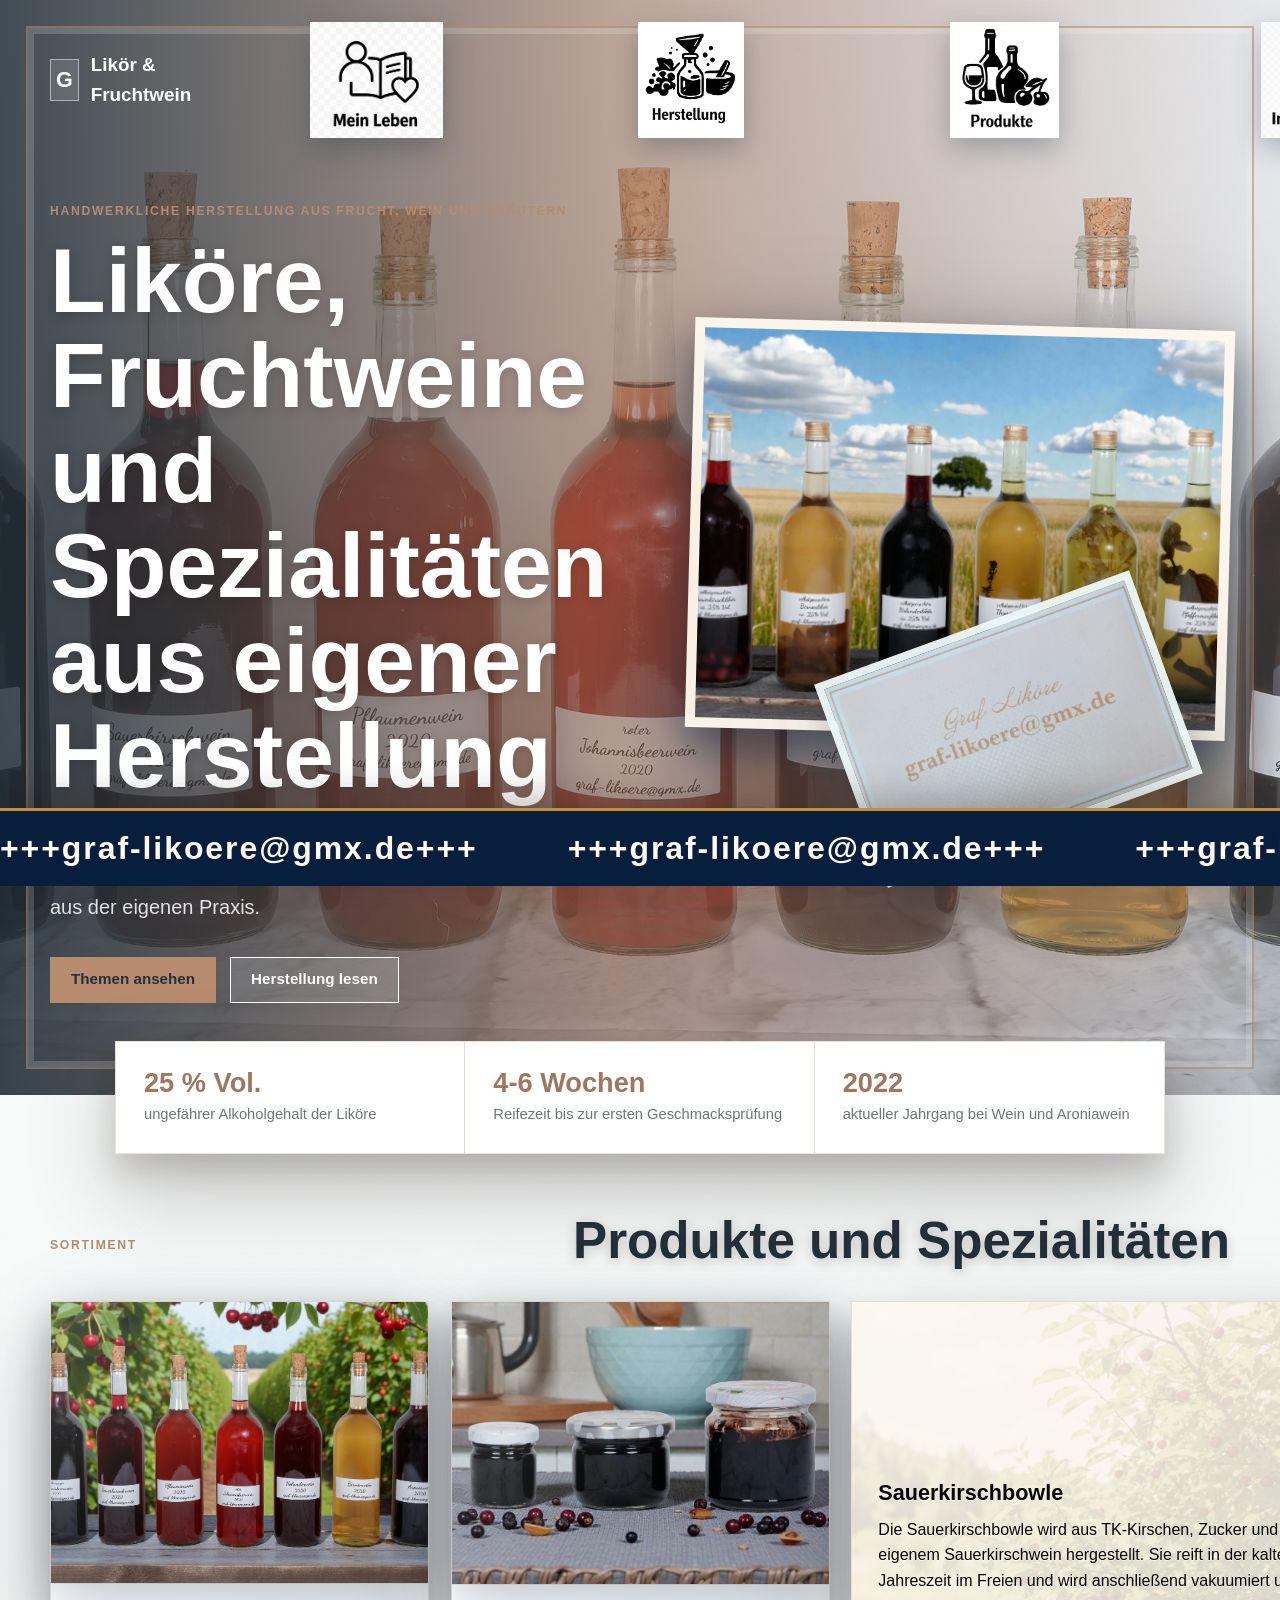
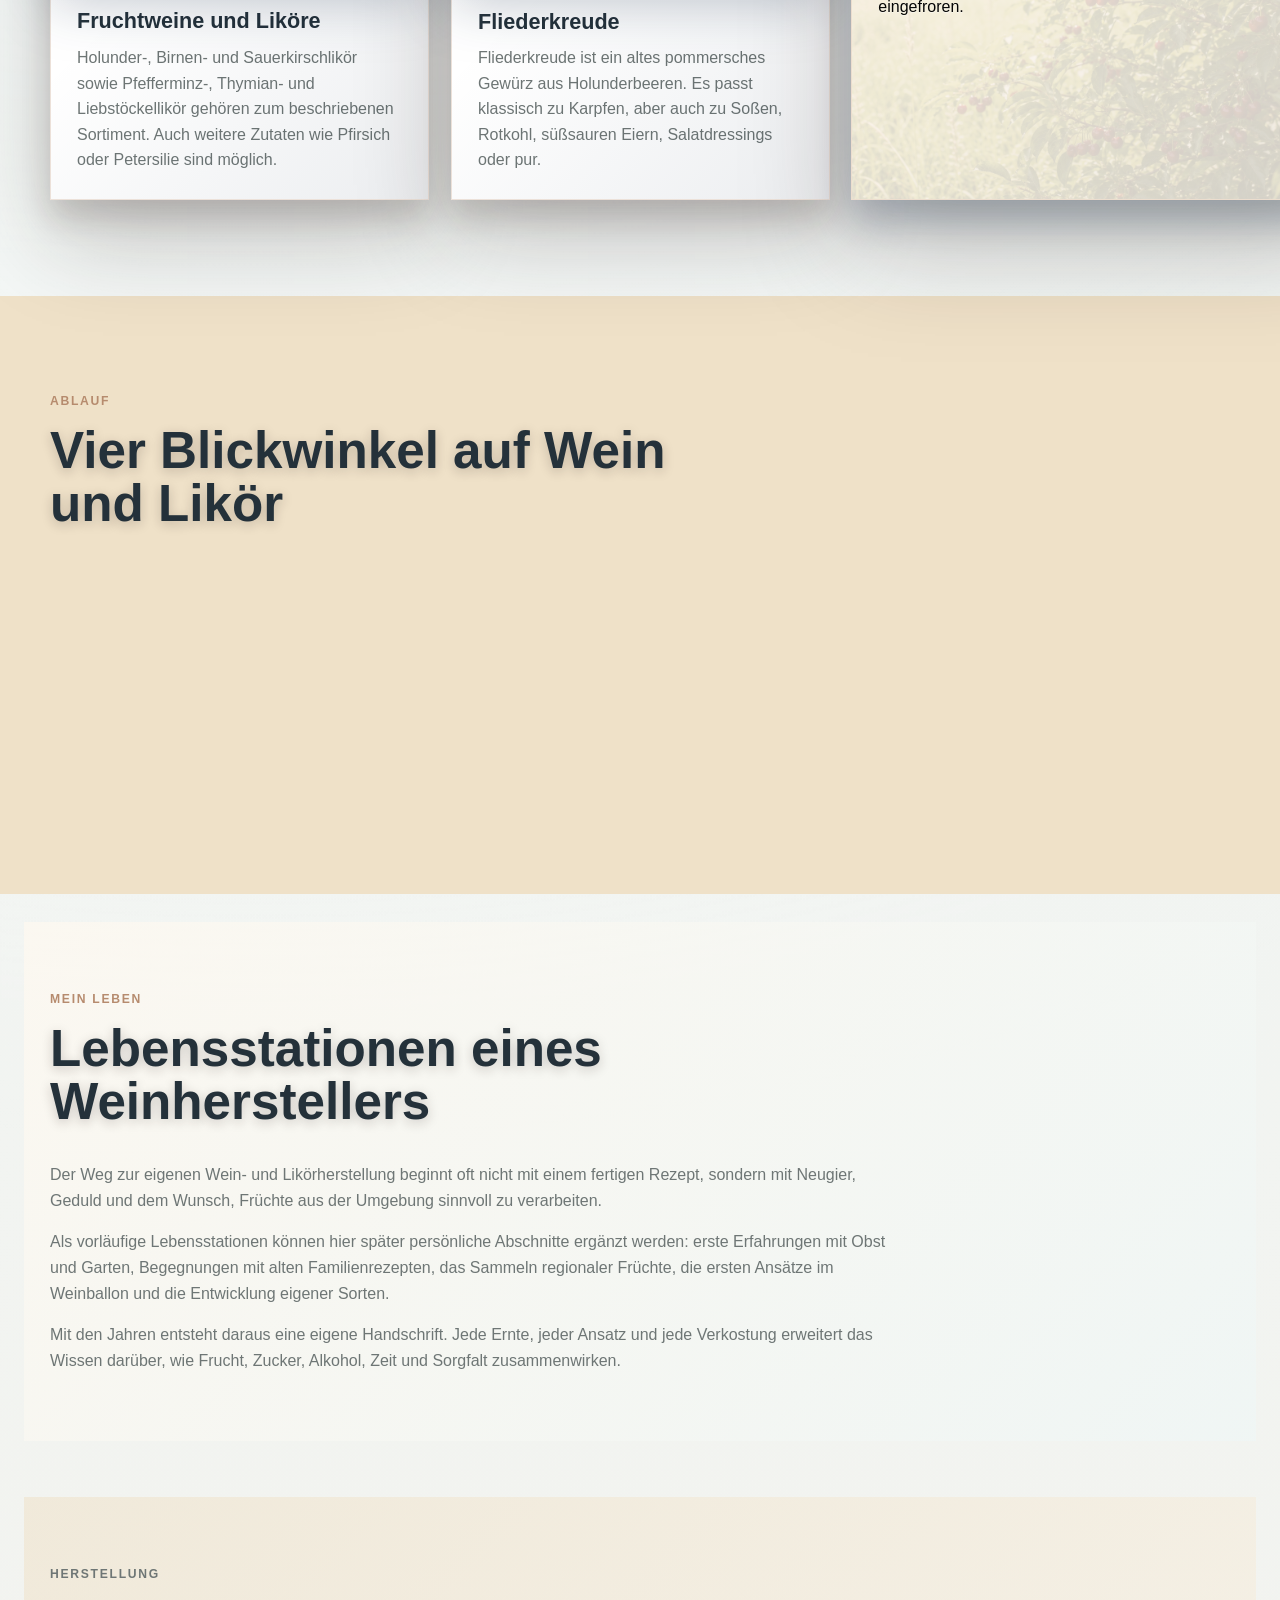
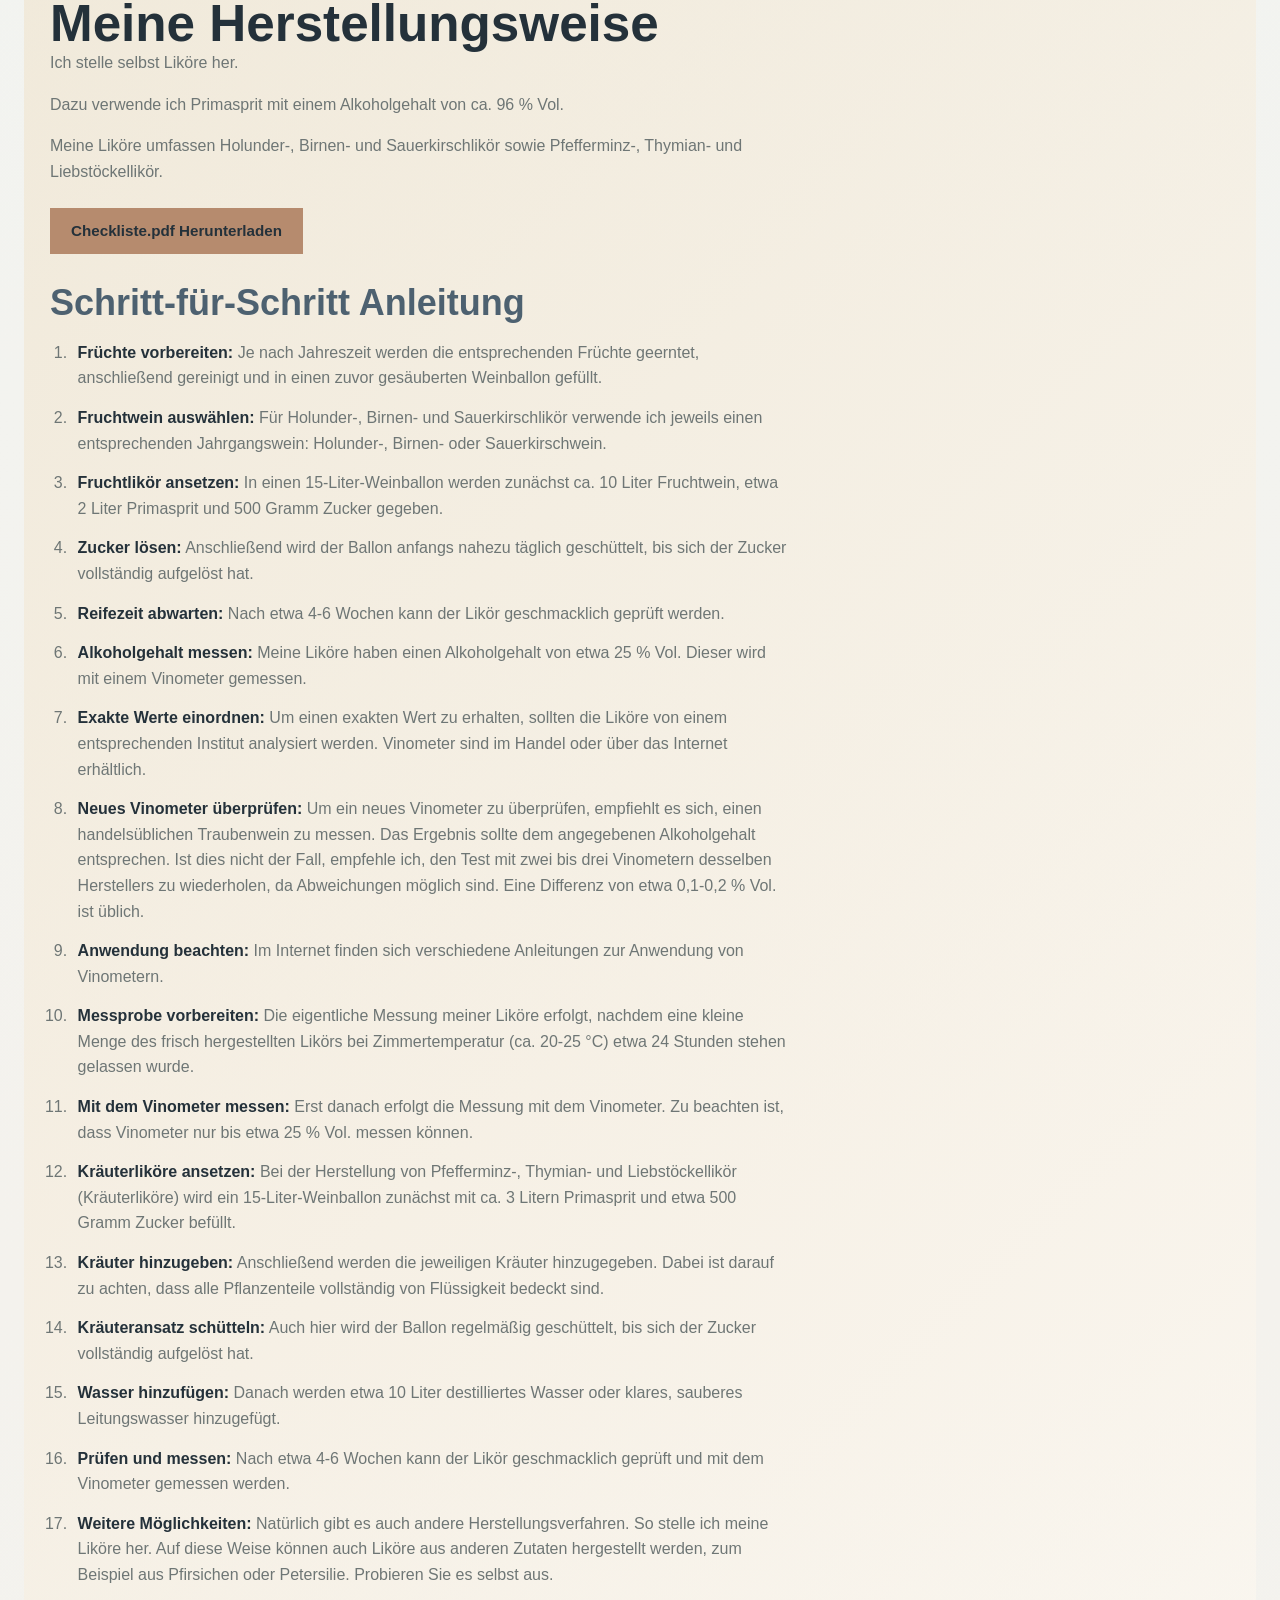
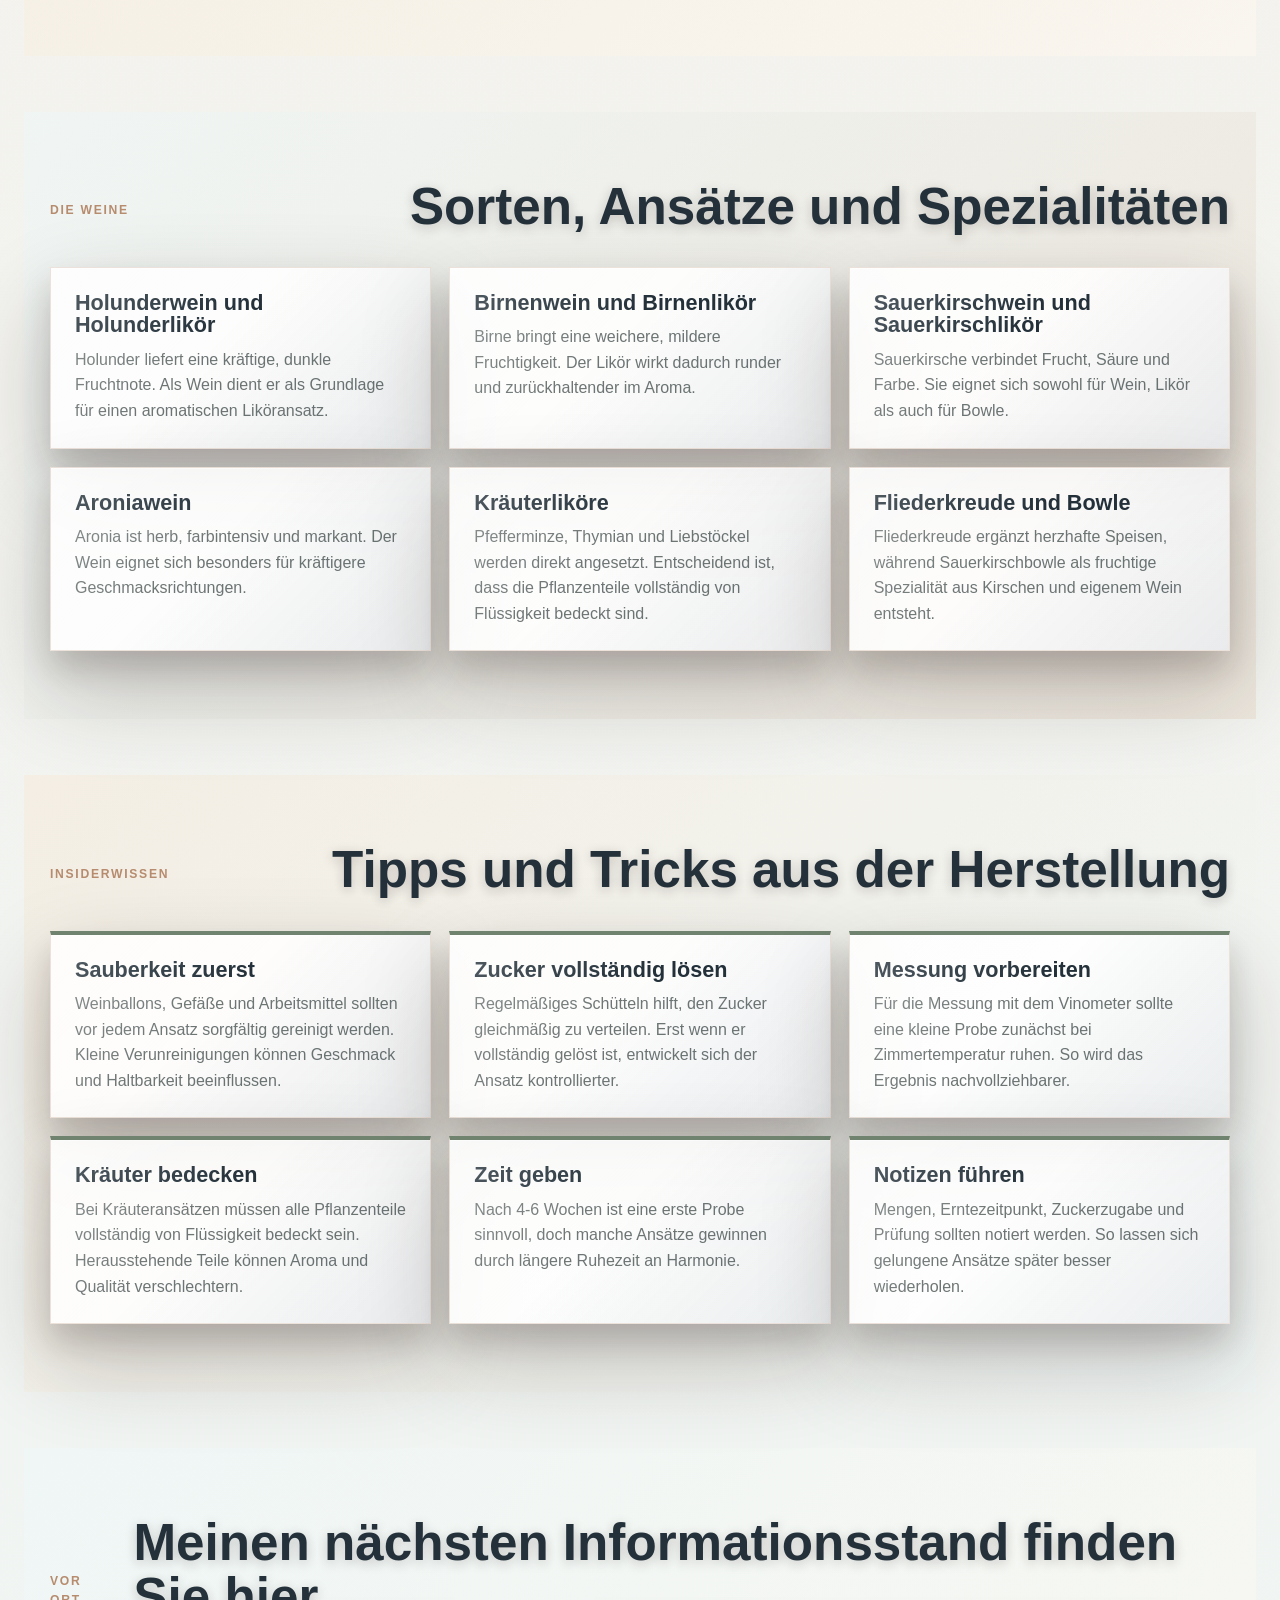
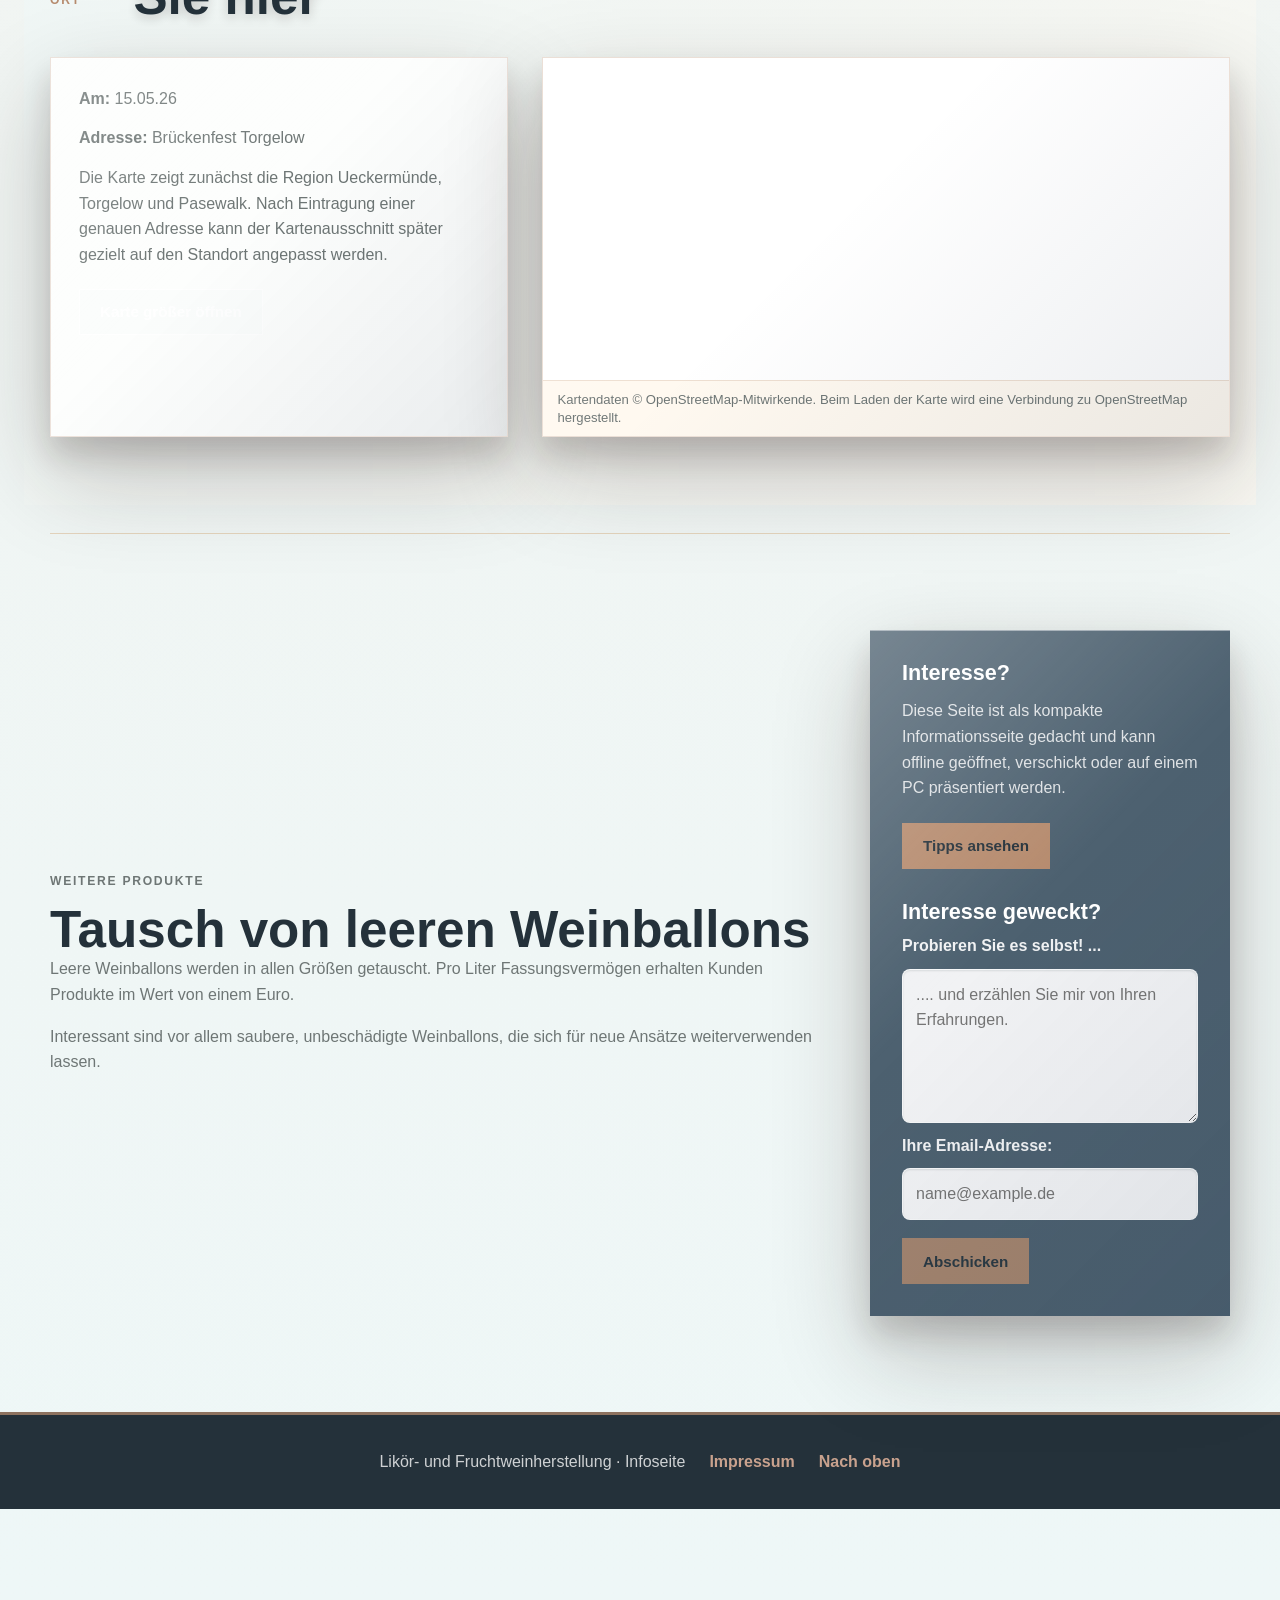
<file: index.html>
﻿<!doctype html>
<html lang="de">
<head>
  <meta charset="utf-8">
  <meta name="viewport" content="width=device-width, initial-scale=1">
  <title>Graf Liköre | Infoseite zur Likör- und Weinherstellung</title>
  <meta name="description" content="Graf Liköre: Informationsplattform zur Herstellung von Likören und Fruchtweinen mit Lebensstationen, Herstellungsweise, Wein- und Likörsorten sowie praktischem Insiderwissen.">
  <meta name="keywords" content="Graf Liköre, Likör, Liköre, handgemachte Liköre, hausgemachter Likör, Fruchtwein, Fruchtweine, Aroniawein, Holunderlikör, Birnenlikör, Sauerkirschlikör, Pfefferminzlikör, Thymianlikör, Liebstöckellikör, Kräuterlikör, Fliederkreude, Sauerkirschbowle, Wodka, Likörherstellung, Weinballon, regionale Produkte, Uecker-Randow, Pommern">
  <meta name="author" content="Graf Liköre">
  <meta name="robots" content="index, follow">
  <meta name="language" content="de">
  <meta name="geo.region" content="DE-MV">
  <meta name="geo.placename" content="Uecker-Randow, Mecklenburg-Vorpommern">
  <meta property="og:type" content="website">
  <meta property="og:locale" content="de_DE">
  <meta property="og:site_name" content="Graf Liköre">
  <meta property="og:title" content="Graf Liköre | Handgemachte Liköre und Fruchtweine">
  <meta property="og:description" content="Informationsplattform zu Likör- und Weinherstellung, Lebensstationen, Sorten und praktischen Tipps aus der eigenen Herstellung.">
  <meta property="og:image" content="assets/likoerflaschen.jpg">
  <meta name="twitter:card" content="summary_large_image">
  <meta name="twitter:title" content="Graf Liköre | Handgemachte Liköre und Fruchtweine">
  <meta name="twitter:description" content="Informationen zu Likör- und Weinherstellung, Sorten, Lebensstationen und praktischem Insiderwissen.">
  <link rel="preconnect" href="https://fonts.googleapis.com">
  <link rel="preconnect" href="https://fonts.gstatic.com" crossorigin>
  <link href="https://fonts.googleapis.com/css2?family=Cormorant+Garamond:wght@600;700&family=Inter:wght@400;500;700;800&display=swap" rel="stylesheet">
  <link rel="stylesheet" href="css/styles.css?v=20260514081437">
</head>
<body>
  <header class="site-header" id="start">
    <nav class="nav" aria-label="Hauptnavigation">
      <a class="brand" href="#start" aria-label="Startseite">
        <span class="brand-mark">G</span>
        <span>Likör & Fruchtwein</span>
      </a>
      <button class="nav-toggle" type="button" aria-expanded="false" aria-controls="navLinks">
        <span></span><span></span><span></span>
      </button>
      <div class="nav-links" id="navLinks">
        <a class="nav-image-link nav-leben" href="#leben" aria-label="Mein Leben"><img src="assets/mein_leben.png" alt="Mein Leben"></a>
        <a class="nav-image-link nav-herstellung" href="#herstellung" aria-label="Herstellung"><img src="assets/herstellung.png" alt="Herstellung"></a>
        <a class="nav-image-link nav-produkte" href="#weine" aria-label="Die Weine"><img src="assets/produkte.png" alt="Die Weine"></a>
        <a class="nav-image-link nav-insider" href="#wissen" aria-label="Insiderwissen"><img src="assets/insider.png" alt="Insiderwissen"></a>
      </div>
    </nav>

    <section class="hero">
      <div class="hero-copy">
        <p class="eyebrow">Handwerkliche Herstellung aus Frucht, Wein und Kräutern</p>
        <h1>Liköre, Fruchtweine und Spezialitäten aus eigener Herstellung</h1>
        <p class="hero-text">Diese Infoseite bündelt Erfahrungen, Herstellungsweisen und Hintergründe rund um Liköre, Fruchtweine und bewährte Ansätze aus der eigenen Praxis.</p>
        <div class="hero-actions">
          <a class="button button-primary" href="#ablauf">Themen ansehen</a>
          <a class="button button-secondary" href="#herstellung">Herstellung lesen</a>
        </div>
      </div>
      <div class="hero-visual reveal reveal-from-right">
        <figure class="hero-media">
          <img src="assets/l1.webp" alt="Große Likörflaschen aus eigener Herstellung">
        </figure>
        <img class="visite-card" src="assets/visite.png" alt="Visitenkarte Graf Liköre mit E-Mail-Adresse">
      </div>
    </section>
  </header>

  <main>
    <section class="intro-band" aria-label="Kurzüberblick">
      <div class="stat"><strong>25 % Vol.</strong><span>ungefährer Alkoholgehalt der Liköre</span></div>
      <div class="stat"><strong>4-6 Wochen</strong><span>Reifezeit bis zur ersten Geschmacksprüfung</span></div>
      <div class="stat"><strong>2022</strong><span>aktueller Jahrgang bei Wein und Aroniawein</span></div>
    </section>

    <section class="section gallery-section" id="produkte">
      <div class="section-heading">
        <p class="eyebrow">Sortiment</p>
        <h2>Produkte und Spezialitäten</h2>
      </div>
      <div class="product-grid">
        <article class="product-card featured reveal reveal-from-left">
          <img src="assets/l4.webp" alt="Fruchtweine in Flaschen">
          <div>
            <h3>Fruchtweine und Liköre</h3>
            <p>Holunder-, Birnen- und Sauerkirschlikör sowie Pfefferminz-, Thymian- und Liebstöckellikör gehören zum beschriebenen Sortiment. Auch weitere Zutaten wie Pfirsich oder Petersilie sind möglich.</p>
          </div>
        </article>
        <article class="product-card reveal reveal-from-right">
          <img src="assets/l5.webp" alt="Fliederkreude im Glas">
          <div>
            <h3>Fliederkreude</h3>
            <p>Fliederkreude ist ein altes pommersches Gewürz aus Holunderbeeren. Es passt klassisch zu Karpfen, aber auch zu Soßen, Rotkohl, süßsauren Eiern, Salatdressings oder pur.</p>
          </div>
        </article>
        <article class="product-card bowle-card">
          <div class="text-only-card bowle-card-content">
            <h3>Sauerkirschbowle</h3>
            <p>Die Sauerkirschbowle wird aus TK-Kirschen, Zucker und eigenem Sauerkirschwein hergestellt. Sie reift in der kalten Jahreszeit im Freien und wird anschließend vakuumiert und eingefroren.</p>
          </div>
        </article>
      </div>
    </section>

    <section class="section process-section" id="ablauf">
      <div class="section-heading narrow">
        <p class="eyebrow">Ablauf</p>
        <h2>Vier Blickwinkel auf Wein und Likör</h2>
      </div>
      <ol class="timeline">
        <li><a class="timeline-link" href="#leben"><span>01</span><strong>Mein Leben</strong><p>Ein persönlicher Einstieg mit vorläufigen Lebensstationen, die später individuell angepasst werden können.</p></a></li>
        <li><a class="timeline-link" href="#herstellung"><span>02</span><strong>Herstellung</strong><p>Die konkrete Arbeitsweise vom Ernten und Ansetzen bis zur Reifezeit und Messung.</p></a></li>
        <li><a class="timeline-link" href="#weine"><span>03</span><strong>Die Weine</strong><p>Überblick über Fruchtweine, Liköre, Kräuteransätze und besondere Spezialitäten.</p></a></li>
        <li><a class="timeline-link" href="#wissen"><span>04</span><strong>Insiderwissen</strong><p>Praktische Tipps, kleine Kontrollen und Erfahrungswerte aus der Herstellung.</p></a></li>
      </ol>
    </section>

    <section class="section info-section info-life" id="leben">
      <div class="section-heading narrow">
        <p class="eyebrow">Mein Leben</p>
        <h2>Lebensstationen eines Weinherstellers</h2>
      </div>
      <div class="info-copy">
        <p>Der Weg zur eigenen Wein- und Likörherstellung beginnt oft nicht mit einem fertigen Rezept, sondern mit Neugier, Geduld und dem Wunsch, Früchte aus der Umgebung sinnvoll zu verarbeiten.</p>
        <p>Als vorläufige Lebensstationen können hier später persönliche Abschnitte ergänzt werden: erste Erfahrungen mit Obst und Garten, Begegnungen mit alten Familienrezepten, das Sammeln regionaler Früchte, die ersten Ansätze im Weinballon und die Entwicklung eigener Sorten.</p>
        <p>Mit den Jahren entsteht daraus eine eigene Handschrift. Jede Ernte, jeder Ansatz und jede Verkostung erweitert das Wissen darüber, wie Frucht, Zucker, Alkohol, Zeit und Sorgfalt zusammenwirken.</p>
      </div>
    </section>

    <section class="section split info-section info-making" id="herstellung">
      <div>
        <p class="eyebrow">Herstellung</p>
        <h2>Meine Herstellungsweise</h2>
        <p>Ich stelle selbst Liköre her.</p>
        <p>Dazu verwende ich Primasprit mit einem Alkoholgehalt von ca. 96 % Vol.</p>
        <p>Meine Liköre umfassen Holunder-, Birnen- und Sauerkirschlikör sowie Pfefferminz-, Thymian- und Liebstöckellikör.</p>
        <a class="button button-primary checklist-download" href="Checkliste.pdf" download>Checkliste.pdf Herunterladen</a>
        <h3 class="instruction-heading">Schritt-für-Schritt Anleitung</h3>
        <ol class="instruction-list">
          <li><strong>Früchte vorbereiten:</strong> Je nach Jahreszeit werden die entsprechenden Früchte geerntet, anschließend gereinigt und in einen zuvor gesäuberten Weinballon gefüllt.</li>
          <li><strong>Fruchtwein auswählen:</strong> Für Holunder-, Birnen- und Sauerkirschlikör verwende ich jeweils einen entsprechenden Jahrgangswein: Holunder-, Birnen- oder Sauerkirschwein.</li>
          <li><strong>Fruchtlikör ansetzen:</strong> In einen 15-Liter-Weinballon werden zunächst ca. 10 Liter Fruchtwein, etwa 2 Liter Primasprit und 500 Gramm Zucker gegeben.</li>
          <li><strong>Zucker lösen:</strong> Anschließend wird der Ballon anfangs nahezu täglich geschüttelt, bis sich der Zucker vollständig aufgelöst hat.</li>
          <li><strong>Reifezeit abwarten:</strong> Nach etwa 4-6 Wochen kann der Likör geschmacklich geprüft werden.</li>
          <li><strong>Alkoholgehalt messen:</strong> Meine Liköre haben einen Alkoholgehalt von etwa 25 % Vol. Dieser wird mit einem Vinometer gemessen.</li>
          <li><strong>Exakte Werte einordnen:</strong> Um einen exakten Wert zu erhalten, sollten die Liköre von einem entsprechenden Institut analysiert werden. Vinometer sind im Handel oder über das Internet erhältlich.</li>
          <li><strong>Neues Vinometer überprüfen:</strong> Um ein neues Vinometer zu überprüfen, empfiehlt es sich, einen handelsüblichen Traubenwein zu messen. Das Ergebnis sollte dem angegebenen Alkoholgehalt entsprechen. Ist dies nicht der Fall, empfehle ich, den Test mit zwei bis drei Vinometern desselben Herstellers zu wiederholen, da Abweichungen möglich sind. Eine Differenz von etwa 0,1-0,2 % Vol. ist üblich.</li>
          <li><strong>Anwendung beachten:</strong> Im Internet finden sich verschiedene Anleitungen zur Anwendung von Vinometern.</li>
          <li><strong>Messprobe vorbereiten:</strong> Die eigentliche Messung meiner Liköre erfolgt, nachdem eine kleine Menge des frisch hergestellten Likörs bei Zimmertemperatur (ca. 20-25 °C) etwa 24 Stunden stehen gelassen wurde.</li>
          <li><strong>Mit dem Vinometer messen:</strong> Erst danach erfolgt die Messung mit dem Vinometer. Zu beachten ist, dass Vinometer nur bis etwa 25 % Vol. messen können.</li>
          <li><strong>Kräuterliköre ansetzen:</strong> Bei der Herstellung von Pfefferminz-, Thymian- und Liebstöckellikör (Kräuterliköre) wird ein 15-Liter-Weinballon zunächst mit ca. 3 Litern Primasprit und etwa 500 Gramm Zucker befüllt.</li>
          <li><strong>Kräuter hinzugeben:</strong> Anschließend werden die jeweiligen Kräuter hinzugegeben. Dabei ist darauf zu achten, dass alle Pflanzenteile vollständig von Flüssigkeit bedeckt sind.</li>
          <li><strong>Kräuteransatz schütteln:</strong> Auch hier wird der Ballon regelmäßig geschüttelt, bis sich der Zucker vollständig aufgelöst hat.</li>
          <li><strong>Wasser hinzufügen:</strong> Danach werden etwa 10 Liter destilliertes Wasser oder klares, sauberes Leitungswasser hinzugefügt.</li>
          <li><strong>Prüfen und messen:</strong> Nach etwa 4-6 Wochen kann der Likör geschmacklich geprüft und mit dem Vinometer gemessen werden.</li>
          <li><strong>Weitere Möglichkeiten:</strong> Natürlich gibt es auch andere Herstellungsverfahren. So stelle ich meine Liköre her. Auf diese Weise können auch Liköre aus anderen Zutaten hergestellt werden, zum Beispiel aus Pfirsichen oder Petersilie. Probieren Sie es selbst aus.</li>
        </ol>
      </div>
      <aside class="note-panel kraeuter-card">
        <h3>Kräuterliköre</h3>
        <p>Für Pfefferminz-, Thymian- und Liebstöckellikör werden ca. 3 Liter Primasprit, Zucker und die jeweiligen Kräuter angesetzt. Alle Pflanzenteile sollten vollständig von Flüssigkeit bedeckt sein.</p>
        <p>Nach dem Auflösen des Zuckers werden ca. 10 Liter destilliertes Wasser oder klares Leitungswasser hinzugefügt.</p>
      </aside>
    </section>

    <section class="section info-section info-wines" id="weine">
      <div class="section-heading">
        <p class="eyebrow">Die Weine</p>
        <h2>Sorten, Ansätze und Spezialitäten</h2>
      </div>
      <div class="info-card-grid">
        <article><h3>Holunderwein und Holunderlikör</h3><p>Holunder liefert eine kräftige, dunkle Fruchtnote. Als Wein dient er als Grundlage für einen aromatischen Liköransatz.</p></article>
        <article><h3>Birnenwein und Birnenlikör</h3><p>Birne bringt eine weichere, mildere Fruchtigkeit. Der Likör wirkt dadurch runder und zurückhaltender im Aroma.</p></article>
        <article><h3>Sauerkirschwein und Sauerkirschlikör</h3><p>Sauerkirsche verbindet Frucht, Säure und Farbe. Sie eignet sich sowohl für Wein, Likör als auch für Bowle.</p></article>
        <article><h3>Aroniawein</h3><p>Aronia ist herb, farbintensiv und markant. Der Wein eignet sich besonders für kräftigere Geschmacksrichtungen.</p></article>
        <article><h3>Kräuterliköre</h3><p>Pfefferminze, Thymian und Liebstöckel werden direkt angesetzt. Entscheidend ist, dass die Pflanzenteile vollständig von Flüssigkeit bedeckt sind.</p></article>
        <article><h3>Fliederkreude und Bowle</h3><p>Fliederkreude ergänzt herzhafte Speisen, während Sauerkirschbowle als fruchtige Spezialität aus Kirschen und eigenem Wein entsteht.</p></article>
      </div>
    </section>

    <section class="section info-section info-knowledge" id="wissen">
      <div class="section-heading">
        <p class="eyebrow">Insiderwissen</p>
        <h2>Tipps und Tricks aus der Herstellung</h2>
      </div>
      <div class="info-card-grid tips-grid">
        <article><h3>Sauberkeit zuerst</h3><p>Weinballons, Gefäße und Arbeitsmittel sollten vor jedem Ansatz sorgfältig gereinigt werden. Kleine Verunreinigungen können Geschmack und Haltbarkeit beeinflussen.</p></article>
        <article><h3>Zucker vollständig lösen</h3><p>Regelmäßiges Schütteln hilft, den Zucker gleichmäßig zu verteilen. Erst wenn er vollständig gelöst ist, entwickelt sich der Ansatz kontrollierter.</p></article>
        <article><h3>Messung vorbereiten</h3><p>Für die Messung mit dem Vinometer sollte eine kleine Probe zunächst bei Zimmertemperatur ruhen. So wird das Ergebnis nachvollziehbarer.</p></article>
        <article><h3>Kräuter bedecken</h3><p>Bei Kräuteransätzen müssen alle Pflanzenteile vollständig von Flüssigkeit bedeckt sein. Herausstehende Teile können Aroma und Qualität verschlechtern.</p></article>
        <article><h3>Zeit geben</h3><p>Nach 4-6 Wochen ist eine erste Probe sinnvoll, doch manche Ansätze gewinnen durch längere Ruhezeit an Harmonie.</p></article>
        <article><h3>Notizen führen</h3><p>Mengen, Erntezeitpunkt, Zuckerzugabe und Prüfung sollten notiert werden. So lassen sich gelungene Ansätze später besser wiederholen.</p></article>
      </div>
    </section>

    <section class="section info-section info-map" id="infostand">
      <div class="section-heading">
        <p class="eyebrow">Vor Ort</p>
        <h2>Meinen nächsten Informationsstand finden Sie hier</h2>
      </div>
      <div class="map-layout">
        <div class="map-copy">
          <p><strong>Am:</strong> 15.05.26</p>
          <p><strong>Adresse:</strong> Brückenfest Torgelow</p>
          <p>Die Karte zeigt zunächst die Region Ueckermünde, Torgelow und Pasewalk. Nach Eintragung einer genauen Adresse kann der Kartenausschnitt später gezielt auf den Standort angepasst werden.</p>
          <a class="button button-secondary" href="https://www.openstreetmap.org/#map=10/53.62/14.04" target="_blank" rel="noopener">Karte größer öffnen</a>
        </div>
        <div class="map-card" aria-label="OpenStreetMap Karte Region Ueckermünde, Torgelow und Pasewalk">
          <iframe
            title="OpenStreetMap Karte Region Ueckermünde, Torgelow und Pasewalk"
            src="https://www.openstreetmap.org/export/embed.html?bbox=13.74%2C53.43%2C14.34%2C53.83&amp;layer=mapnik&amp;marker=53.629984%2C14.012289"
            loading="lazy">
          </iframe>
          <p class="map-legal-note">Kartendaten © OpenStreetMap-Mitwirkende. Beim Laden der Karte wird eine Verbindung zu OpenStreetMap hergestellt.</p>
        </div>
      </div>
    </section>

    <section class="section exchange" id="kontakt">
      <div>
        <p class="eyebrow">Weitere Produkte</p>
        <h2>Tausch von leeren Weinballons</h2>
        <p>Leere Weinballons werden in allen Größen getauscht. Pro Liter Fassungsvermögen erhalten Kunden Produkte im Wert von einem Euro.</p>
        <p>Interessant sind vor allem saubere, unbeschädigte Weinballons, die sich für neue Ansätze weiterverwenden lassen.</p>
      </div>
      <div class="contact-card">
        <h3>Interesse?</h3>
        <p>Diese Seite ist als kompakte Informationsseite gedacht und kann offline geöffnet, verschickt oder auf einem PC präsentiert werden.</p>
        <a class="button button-primary" href="#wissen">Tipps ansehen</a>
        <form class="interest-form" data-future-action="send_mail.php" data-future-method="post">
          <!-- Später für PHP-Versand aktivieren: action="send_mail.php" method="post" und Button type="submit" setzen. -->
          <h3>Interesse geweckt?</h3>
          <label for="message">Probieren Sie es selbst! ...</label>
          <textarea id="message" name="message" rows="5" required placeholder=".... und erzählen Sie mir von Ihren Erfahrungen."></textarea>
          <label for="email">Ihre Email-Adresse:</label>
          <input id="email" name="email" type="email" autocomplete="email" placeholder="name@example.de">
          <button class="button button-primary" type="button" aria-disabled="true">Abschicken</button>
        </form>
      </div>
    </section>
  </main>

  <footer class="footer">
    <p>Likör- und Fruchtweinherstellung · Infoseite</p>
    <a href="impressum.html">Impressum</a>
    <a href="#start">Nach oben</a>
  </footer>

  <script src="js/main.js?v=7"></script>
  <div class="contact-ticker" aria-label="Kontakt E-Mail">
    <div class="contact-ticker-track">
      <span>+++ <a href="mailto:graf-likoere@gmx.de?subject=Interesse%20an%20Graf%20Lik%C3%B6ren">graf-likoere@gmx.de</a> +++</span>
      <span>+++ <a href="mailto:graf-likoere@gmx.de?subject=Interesse%20an%20Graf%20Lik%C3%B6ren">graf-likoere@gmx.de</a> +++</span>
      <span>+++ <a href="mailto:graf-likoere@gmx.de?subject=Interesse%20an%20Graf%20Lik%C3%B6ren">graf-likoere@gmx.de</a> +++</span>
      <span>+++ <a href="mailto:graf-likoere@gmx.de?subject=Interesse%20an%20Graf%20Lik%C3%B6ren">graf-likoere@gmx.de</a> +++</span>
    </div>
  </div></body>
</html>
</file>
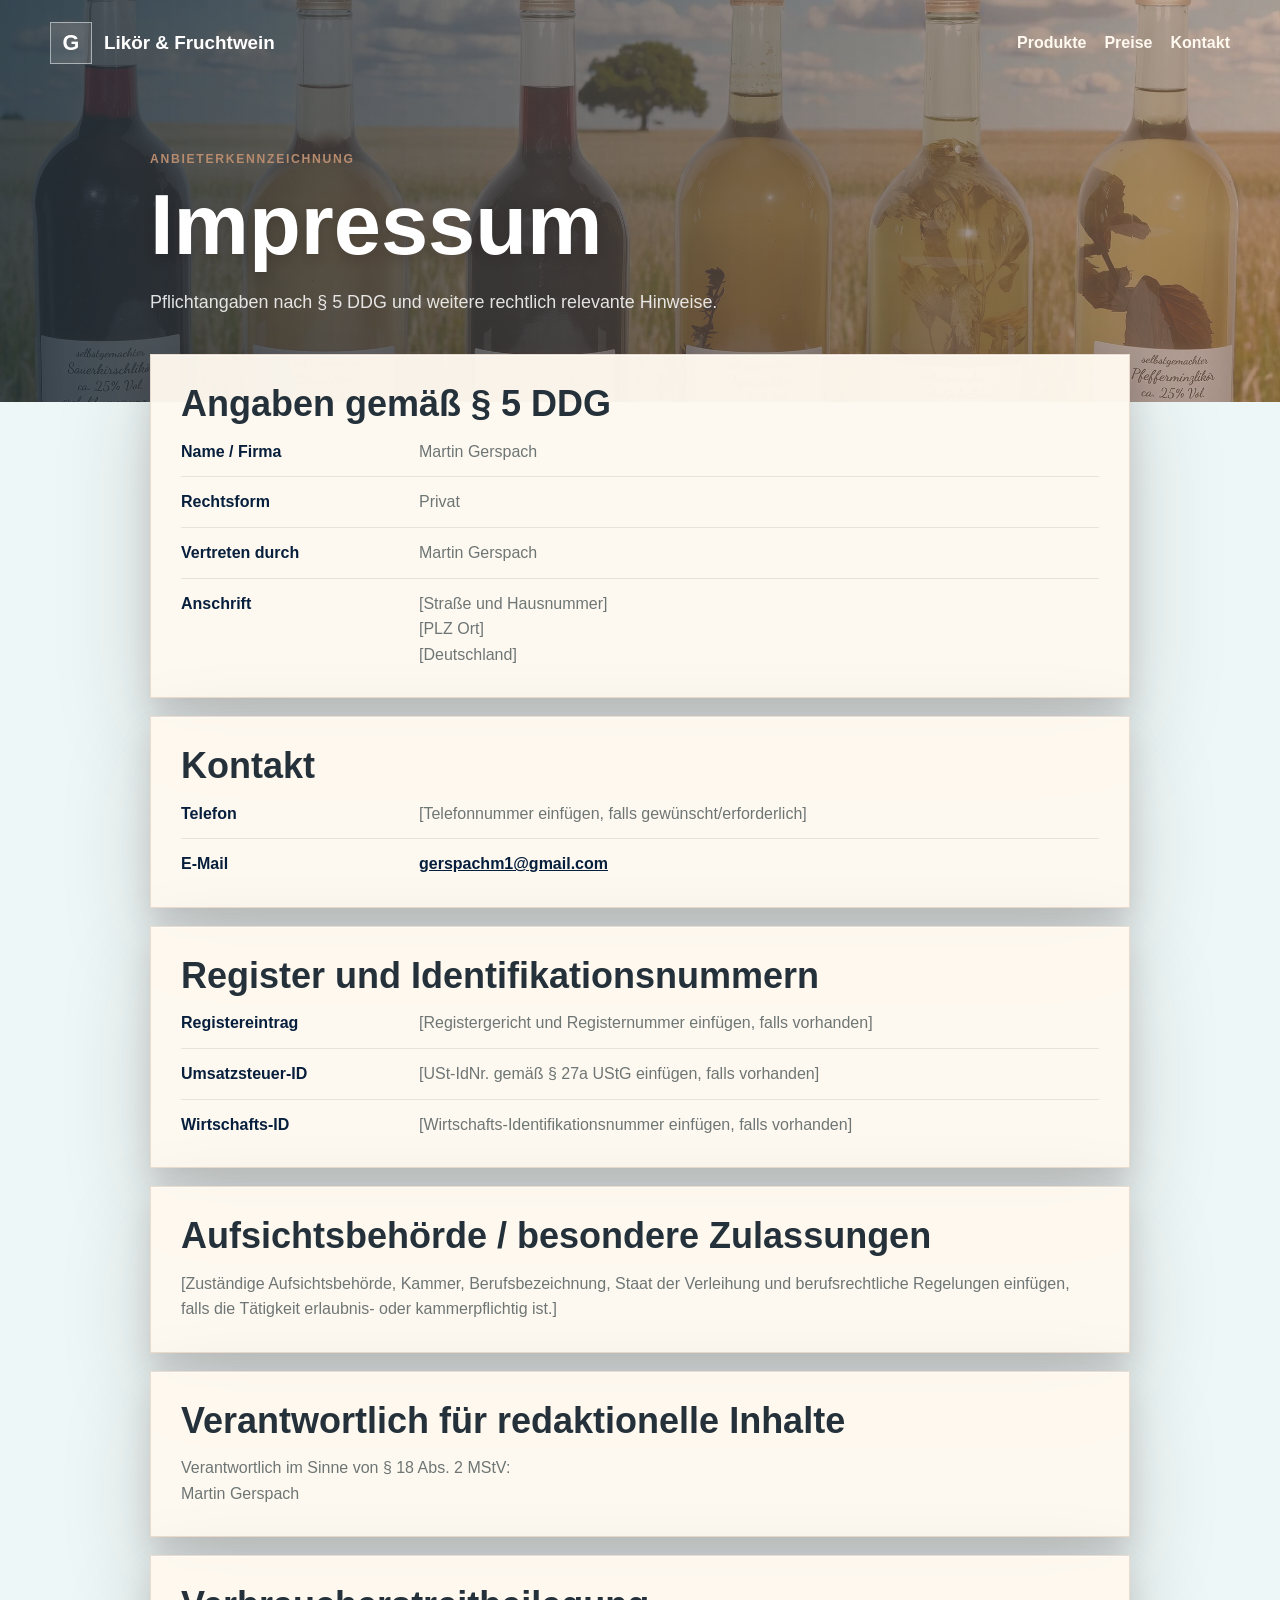
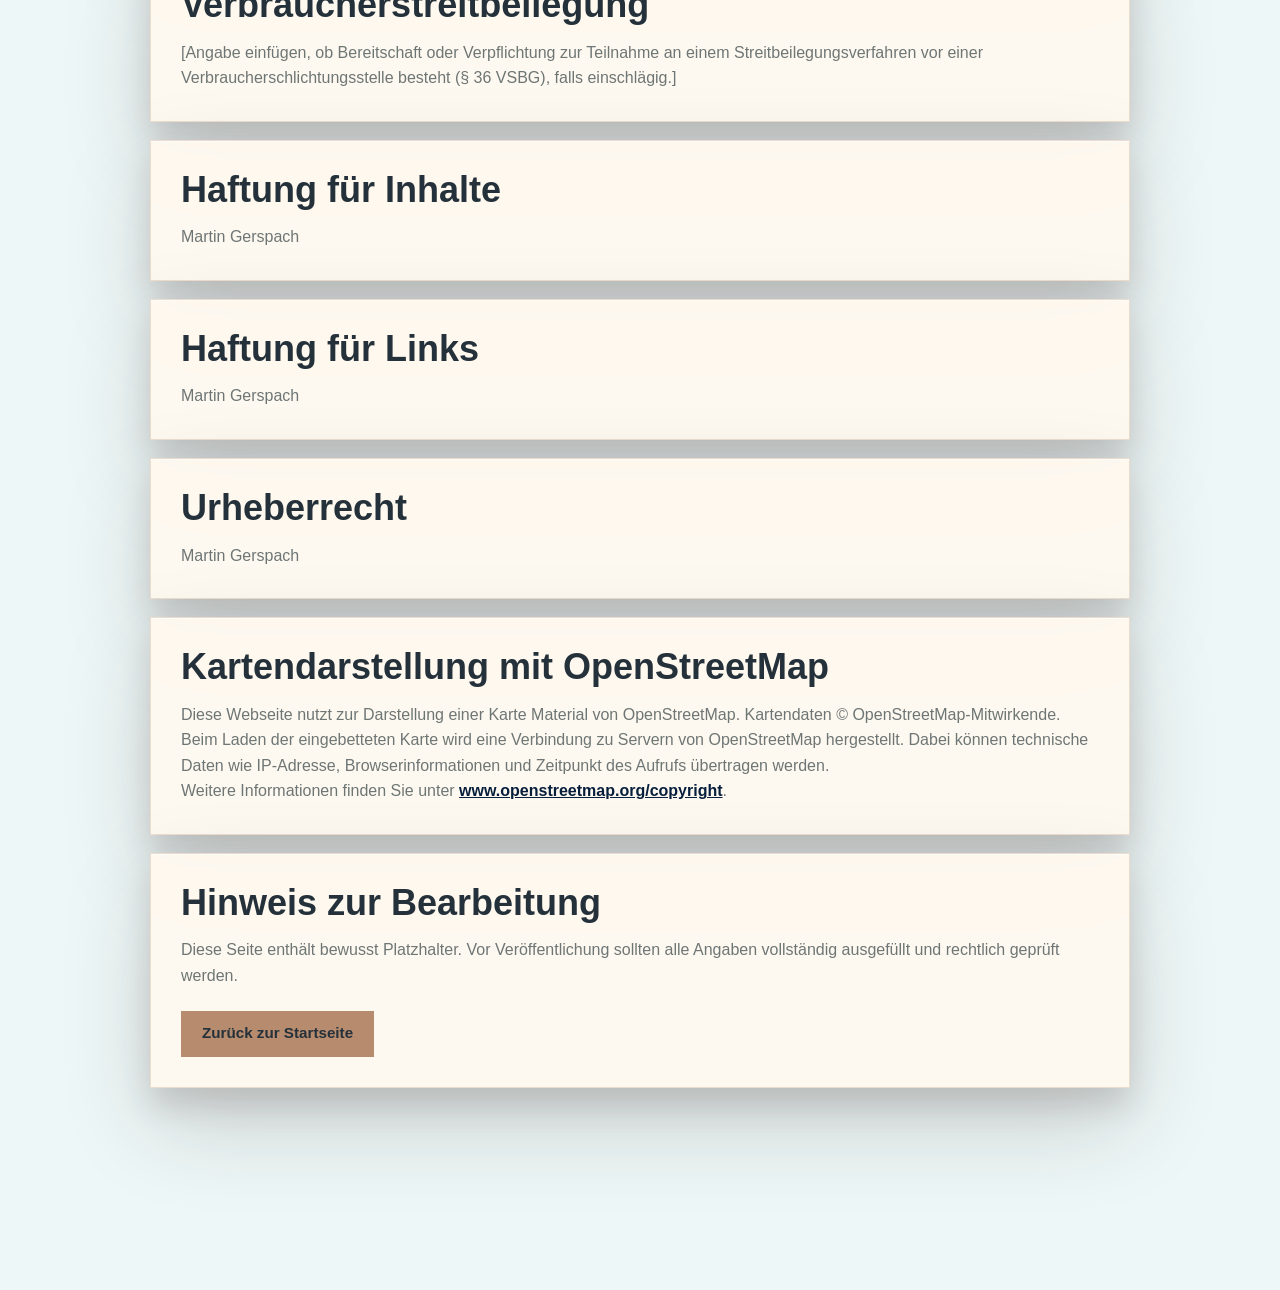
<file: impressum.html>
﻿<!doctype html>
<html lang="de">
<head>
  <meta charset="utf-8">
  <meta name="viewport" content="width=device-width, initial-scale=1">
  <title>Impressum | Graf Liköre</title>
  <meta name="description" content="Impressum und Anbieterkennzeichnung von Graf Liköre mit Platzhaltern für rechtlich erforderliche Angaben.">
  <meta name="robots" content="noindex, follow">
  <link rel="preconnect" href="https://fonts.googleapis.com">
  <link rel="preconnect" href="https://fonts.gstatic.com" crossorigin>
  <link href="https://fonts.googleapis.com/css2?family=Cormorant+Garamond:wght@600;700&family=Inter:wght@400;500;700;800&display=swap" rel="stylesheet">
  <link rel="stylesheet" href="css/styles.css?v=20260514081437">
</head>
<body class="legal-page">
  <header class="legal-hero">
    <nav class="nav" aria-label="Seitennavigation">
      <a class="brand" href="index.html#start" aria-label="Zur Startseite">
        <span class="brand-mark">G</span>
        <span>Likör & Fruchtwein</span>
      </a>
      <div class="legal-nav-links">
        <a href="index.html#produkte">Produkte</a>
        <a href="index.html#preise">Preise</a>
        <a href="index.html#kontakt">Kontakt</a>
      </div>
    </nav>
    <div class="legal-hero-copy">
      <p class="eyebrow">Anbieterkennzeichnung</p>
      <h1>Impressum</h1>
      <p>Pflichtangaben nach § 5 DDG und weitere rechtlich relevante Hinweise.</p>
    </div>
  </header>

  <main class="legal-main">
    <section class="legal-card">
      <h2>Angaben gemäß § 5 DDG</h2>
      <dl class="legal-list">
        <div><dt>Name / Firma</dt><dd>Martin Gerspach</dd></div>
        <div><dt>Rechtsform</dt><dd>Privat</dd></div>
        <div><dt>Vertreten durch</dt><dd>Martin Gerspach</dd></div>
        <div><dt>Anschrift</dt><dd>[Straße und Hausnummer]<br>[PLZ Ort]<br>[Deutschland]</dd></div>
      </dl>
    </section>

    <section class="legal-card">
      <h2>Kontakt</h2>
      <dl class="legal-list">
        <div><dt>Telefon</dt><dd>[Telefonnummer einfügen, falls gewünscht/erforderlich]</dd></div>
        <div><dt>E-Mail</dt><dd><a href="mailto:gerspachm1@gmail.com">gerspachm1@gmail.com</a></dd></div>
      </dl>
    </section>

    <section class="legal-card">
      <h2>Register und Identifikationsnummern</h2>
      <dl class="legal-list">
        <div><dt>Registereintrag</dt><dd>[Registergericht und Registernummer einfügen, falls vorhanden]</dd></div>
        <div><dt>Umsatzsteuer-ID</dt><dd>[USt-IdNr. gemäß § 27a UStG einfügen, falls vorhanden]</dd></div>
        <div><dt>Wirtschafts-ID</dt><dd>[Wirtschafts-Identifikationsnummer einfügen, falls vorhanden]</dd></div>
      </dl>
    </section>

    <section class="legal-card">
      <h2>Aufsichtsbehörde / besondere Zulassungen</h2>
      <p>[Zuständige Aufsichtsbehörde, Kammer, Berufsbezeichnung, Staat der Verleihung und berufsrechtliche Regelungen einfügen, falls die Tätigkeit erlaubnis- oder kammerpflichtig ist.]</p>
    </section>

    <section class="legal-card">
      <h2>Verantwortlich für redaktionelle Inhalte</h2>
      <p>Verantwortlich im Sinne von § 18 Abs. 2 MStV:</p>
      <p>Martin Gerspach</p>
    </section>

    <section class="legal-card">
      <h2>Verbraucherstreitbeilegung</h2>
      <p>[Angabe einfügen, ob Bereitschaft oder Verpflichtung zur Teilnahme an einem Streitbeilegungsverfahren vor einer Verbraucherschlichtungsstelle besteht (§ 36 VSBG), falls einschlägig.]</p>
    </section>

    <section class="legal-card">
      <h2>Haftung für Inhalte</h2>
      <p>Martin Gerspach</p>
    </section>

    <section class="legal-card">
      <h2>Haftung für Links</h2>
      <p>Martin Gerspach</p>
    </section>

    <section class="legal-card">
      <h2>Urheberrecht</h2>
      <p>Martin Gerspach</p>
    </section>

    <section class="legal-card">
      <h2>Kartendarstellung mit OpenStreetMap</h2>
      <p>Diese Webseite nutzt zur Darstellung einer Karte Material von OpenStreetMap. Kartendaten © OpenStreetMap-Mitwirkende.</p>
      <p>Beim Laden der eingebetteten Karte wird eine Verbindung zu Servern von OpenStreetMap hergestellt. Dabei können technische Daten wie IP-Adresse, Browserinformationen und Zeitpunkt des Aufrufs übertragen werden.</p>
      <p>Weitere Informationen finden Sie unter <a href="https://www.openstreetmap.org/copyright" target="_blank" rel="noopener">www.openstreetmap.org/copyright</a>.</p>
    </section>

    <section class="legal-note">
      <h2>Hinweis zur Bearbeitung</h2>
      <p>Diese Seite enthält bewusst Platzhalter. Vor Veröffentlichung sollten alle Angaben vollständig ausgefüllt und rechtlich geprüft werden.</p>
      <a class="button button-primary" href="index.html#start">Zurück zur Startseite</a>
    </section>
  </main>
</body>
</html>
</file>
<file: css/styles.css>
﻿:root {
  --ink: #24313a;
  --muted: #6e7675;
  --paper: #eef7f7;
  --cream: #e8efee;
  --berry: #9f765e;
  --berry-dark: #4d6170;
  --leaf: #6f836f;
  --gold: #b68b6e;
  --rose: #c9a28e;
  --white: #ffffff;
  --shadow: 0 26px 78px rgba(36, 49, 58, 0.22);
  --font-display: "Trebuchet MS", "Segoe UI", Arial, sans-serif;
  --font-body: "Segoe UI", Roboto, Arial, sans-serif;
}

* { box-sizing: border-box; }
html { scroll-behavior: smooth; }
body {
  margin: 0;
  font-family: var(--font-body);
  color: var(--ink);
  background: var(--paper);
  line-height: 1.6;
}
img { max-width: 100%; display: block; }
a { color: inherit; }

.site-header {
  min-height: 100vh;
  background:
    linear-gradient(90deg, rgba(36, 49, 58, 0.84), rgba(159, 118, 94, 0.58) 48%, rgba(238, 247, 247, 0.22)),
    url("../assets/fruchtweine.jpg") center/cover;
  color: var(--white);
  position: relative;
}

.nav {
  width: min(1180px, calc(100% - 32px));
  margin: 0 auto;
  padding: 22px 0;
  display: flex;
  align-items: center;
  justify-content: space-between;
  gap: 24px;
}

.brand {
  display: inline-flex;
  align-items: center;
  gap: 12px;
  text-decoration: none;
  font-weight: 700;
  letter-spacing: 0;
  font-family: var(--font-display);
  font-size: 1.18rem;
}
.brand-mark {
  width: 42px;
  height: 42px;
  display: grid;
  place-items: center;
  border: 1px solid rgba(255,255,255,0.5);
  background: rgba(255,255,255,0.12);
  font-size: 1.35rem;
}

.nav-links { display: flex; align-items: center; gap: 18px; }
.nav-links a {
  text-decoration: none;
  font-family: var(--font-body);
  font-weight: 900;
}
.nav-image-link {
  width: 296px;
  display: inline-flex;
  align-items: center;
  justify-content: center;
  border-radius: 8px;
  transition: transform 180ms ease, filter 180ms ease;
}
.nav-image-link img {
  display: block;
  width: 100%;
  height: auto;
  max-height: 116px;
  object-fit: contain;
}
.nav-image-link:hover {
  filter: brightness(1.08);
  transform: translateY(-1px);
}
.nav-toggle { display: none; }

.hero {
  width: min(1180px, calc(100% - 32px));
  min-height: calc(100vh - 90px);
  margin: 0 auto;
  display: grid;
  grid-template-columns: minmax(0, 1.05fr) minmax(320px, 0.95fr);
  gap: 44px;
  align-items: center;
  padding: 42px 0 92px;
}
.hero-copy { max-width: 760px; }
.eyebrow {
  margin: 0 0 12px;
  font-family: var(--font-body);
  text-transform: uppercase;
  letter-spacing: 0.14em;
  font-size: 0.76rem;
  color: var(--gold);
  font-weight: 700;
}
h1, h2, h3 { font-family: var(--font-display); line-height: 1.04; margin: 0; letter-spacing: 0; font-weight: 700; }
h1 { font-size: clamp(3rem, 8vw, 5.7rem); max-width: 900px; }
h2 { font-size: clamp(2rem, 4vw, 3.35rem); }
h3 { font-size: 1.35rem; }
p { margin: 0; }
.hero-text {
  margin-top: 24px;
  max-width: 640px;
  font-size: 1.25rem;
  font-family: var(--font-body);
  color: rgba(255,255,255,0.86);
}
.hero-actions { display: flex; flex-wrap: wrap; gap: 14px; margin-top: 34px; }
.button {
  display: inline-flex;
  align-items: center;
  justify-content: center;
  min-height: 46px;
  padding: 0 20px;
  border: 1px solid currentColor;
  text-decoration: none;
  font-family: var(--font-body);
  font-weight: 700;
  font-size: 0.95rem;
}
.button-primary { background: var(--gold); border-color: var(--gold); color: #24313a; }
.button-secondary { color: var(--white); background: rgba(238,247,247,0.14); }
.hero-visual {
  position: relative;
  align-self: center;
  padding: 0 0 112px;
}
.hero-media {
  margin: -34px 0 0;
  box-shadow: var(--shadow);
  transform: rotate(1.5deg);
  border: 10px solid rgba(238,247,247,0.92);
}
.hero-media img { aspect-ratio: 4 / 3; object-fit: cover; }
.visite-card {
  width: min(62%, 390px);
  position: absolute;
  right: 10%;
  bottom: 8px;
  transform: rotate(-20deg);
  border: 8px solid rgba(238,247,247,0.96);
  box-shadow: 0 18px 34px rgba(36,49,58,0.24), 0 42px 90px rgba(36,49,58,0.22);
  z-index: 2;
}

.intro-band {
  width: min(1050px, calc(100% - 32px));
  margin: -54px auto 0;
  background: var(--white);
  box-shadow: var(--shadow);
  display: grid;
  grid-template-columns: repeat(3, 1fr);
  position: relative;
  z-index: 2;
}
.stat { padding: 26px 28px; border-right: 1px solid #eadcc9; }
.stat:last-child { border-right: 0; }
.stat strong { display: block; font-size: 1.7rem; color: var(--berry); line-height: 1.1; }
.stat span { display: block; margin-top: 6px; font-family: var(--font-body); color: var(--muted); font-size: 0.92rem; }

.section { width: min(1180px, calc(100% - 32px)); margin: 0 auto; padding: 96px 0; }
.split { display: grid; grid-template-columns: minmax(0, 1fr) 380px; gap: 62px; align-items: start; }
.split p + p, .exchange p + p { margin-top: 16px; }
.split p, .exchange p { font-family: var(--font-body); color: var(--muted); }
.instruction-heading {
  margin-top: 30px;
  font-size: clamp(1.55rem, 3vw, 2.25rem);
  color: var(--berry-dark);
}
.checklist-download {
  margin-top: 24px;
}
.instruction-list {
  margin: 18px 0 0;
  padding-left: 1.35rem;
  display: grid;
  gap: 14px;
  font-family: var(--font-body);
  color: var(--muted);
}
.instruction-list li {
  padding-left: 6px;
}
.instruction-list strong {
  color: var(--ink);
}
.more-text { margin-top: 16px; }
.read-more-button { margin-top: 24px; cursor: pointer; }
.read-more-button:hover { filter: brightness(1.05); }
.note-panel, .contact-card, .sample-box {
  background: var(--berry-dark);
  color: var(--white);
  padding: 32px;
  box-shadow: var(--shadow);
}
.note-panel p, .contact-card p { color: rgba(255,255,255,0.82); margin-top: 14px; }
.section-heading { display: flex; align-items: end; justify-content: space-between; gap: 24px; margin-bottom: 34px; }
.section-heading.narrow { display: block; max-width: 680px; }
.gallery-section { padding-top: 60px; }
.product-grid { display: grid; grid-template-columns: repeat(3, 1fr); gap: 22px; }
.product-card {
  background: var(--white);
  box-shadow: 0 14px 45px rgba(50, 23, 16, 0.12);
  min-height: 100%;
}
.product-card img { width: 100%; aspect-ratio: 4 / 3; object-fit: cover; }
.product-card div:not(.text-only-card), .text-only-card { padding: 26px; }
.product-card p { margin-top: 12px; color: var(--muted); font-family: var(--font-body); }
.product-card.featured { grid-column: span 1; }
.text-only-card {
  min-height: 100%;
  display: flex;
  flex-direction: column;
  justify-content: center;
  background: linear-gradient(145deg, var(--leaf), #263f29);
  color: var(--white);
}
.text-only-card p { color: rgba(255,255,255,0.82); }

.process-section {
  width: 100%;
  max-width: none;
  background: #efe1c8;
  padding-left: max(16px, calc((100% - 1180px) / 2));
  padding-right: max(16px, calc((100% - 1180px) / 2));
}
.timeline {
  list-style: none;
  padding: 0;
  margin: 34px 0 0;
  display: grid;
  grid-template-columns: repeat(4, 1fr);
  gap: 18px;
}
.timeline li { background: rgba(255,255,255,0.7); min-height: 230px; }
.timeline-link {
  display: flex;
  min-height: 230px;
  height: 100%;
  flex-direction: column;
  padding: 24px;
  color: inherit;
  text-decoration: none;
}
.timeline-link:hover strong { color: var(--berry); }
.timeline span { font-family: var(--font-body); color: var(--gold); font-weight: 800; }
.timeline strong { display: block; margin-top: 18px; font-size: 1.18rem; }
.timeline p { margin-top: 10px; font-family: var(--font-body); color: var(--muted); }

.info-section {
  position: relative;
}
.info-section::before {
  content: "";
  position: absolute;
  inset: 28px -26px 28px -26px;
  z-index: -1;
  opacity: 0.72;
}
.info-life::before {
  background: linear-gradient(135deg, rgba(255,249,240,0.98), rgba(238,247,247,0.82));
}
.info-making::before {
  background: linear-gradient(135deg, rgba(239,225,200,0.76), rgba(255,249,240,0.7));
}
.info-wines::before {
  background: linear-gradient(135deg, rgba(238,247,247,0.88), rgba(231,218,203,0.7));
}
.info-knowledge::before {
  background: linear-gradient(135deg, rgba(245,235,221,0.9), rgba(238,247,247,0.72));
}
.info-map::before {
  background: linear-gradient(135deg, rgba(238,247,247,0.92), rgba(255,249,240,0.74));
}
.info-copy {
  max-width: 860px;
}
.info-copy p,
.info-card-grid p {
  font-family: var(--font-body);
  color: var(--muted);
}
.info-copy p + p {
  margin-top: 16px;
}
.info-card-grid {
  display: grid;
  grid-template-columns: repeat(3, 1fr);
  gap: 18px;
}
.info-card-grid article {
  background: rgba(255,255,255,0.86);
  border: 1px solid rgba(182,139,110,0.24);
  padding: 24px;
  box-shadow: 0 14px 36px rgba(50, 23, 16, 0.11);
}
.info-card-grid p {
  margin-top: 10px;
}
.tips-grid article {
  border-top: 4px solid var(--leaf);
}
.map-layout {
  display: grid;
  grid-template-columns: minmax(0, 0.8fr) minmax(320px, 1.2fr);
  gap: 34px;
  align-items: stretch;
}
.map-copy {
  background: rgba(255,255,255,0.82);
  border: 1px solid rgba(182,139,110,0.24);
  padding: 28px;
  box-shadow: 0 14px 36px rgba(50, 23, 16, 0.11);
}
.map-copy p {
  font-family: var(--font-body);
  color: var(--muted);
}
.map-copy p + p {
  margin-top: 14px;
}
.map-copy .button {
  margin-top: 22px;
}
.map-card {
  min-height: 360px;
  overflow: hidden;
  border: 1px solid rgba(182,139,110,0.28);
  box-shadow: 0 18px 42px rgba(37, 24, 21, 0.16), 0 36px 90px rgba(37, 24, 21, 0.2);
  background: var(--white);
}
.map-card iframe {
  display: block;
  width: 100%;
  height: calc(100% - 56px);
  min-height: 320px;
  border: 0;
}
.map-legal-note {
  margin: 0;
  padding: 10px 14px 12px;
  font-family: var(--font-body);
  font-size: 0.82rem;
  line-height: 1.35;
  color: var(--muted);
  background: rgba(255,249,240,0.94);
  border-top: 1px solid rgba(182,139,110,0.24);
}

.prices { padding-bottom: 66px; }
.price-grid { display: grid; grid-template-columns: repeat(4, 1fr); gap: 14px; }
.price-grid article {
  background: var(--white);
  border-top: 4px solid var(--berry);
  padding: 22px;
  min-height: 140px;
  box-shadow: 0 12px 34px rgba(50, 23, 16, 0.1);
}
.price-grid span { display: block; font-family: var(--font-body); color: var(--muted); min-height: 48px; }
.price-grid strong { display: block; margin-top: 18px; font-size: 1.22rem; color: var(--berry); }
.sample-box { margin-top: 18px; background: var(--leaf); }
.sample-box p { margin-top: 10px; color: rgba(255,255,255,0.86); font-family: var(--font-body); }
.exchange {
  display: grid;
  grid-template-columns: minmax(0, 1fr) 360px;
  gap: 46px;
  align-items: center;
  border-top: 1px solid #e4d4bd;
}
.contact-card .button { margin-top: 22px; }
.interest-form {
  margin-top: 28px;
  display: grid;
  gap: 10px;
  font-family: var(--font-body);
}
.interest-form h3 {
  margin-top: 4px;
}
.interest-form label {
  color: rgba(255,255,255,0.92);
  font-weight: 800;
}
.interest-form input,
.interest-form textarea {
  width: 100%;
  border: 1px solid rgba(255,255,255,0.38);
  border-radius: 8px;
  padding: 12px 13px;
  font: inherit;
  color: #24313a;
  background: rgba(255,255,255,0.92);
  box-shadow: inset 0 1px 2px rgba(36,49,58,0.12);
}
.interest-form textarea {
  resize: vertical;
  min-height: 128px;
}
.interest-form input:focus,
.interest-form textarea:focus {
  outline: 3px solid rgba(182,139,110,0.38);
  border-color: var(--gold);
}
.interest-form .button {
  margin-top: 8px;
  width: fit-content;
  cursor: default;
  opacity: 0.82;
}
.footer {
  padding: 34px 16px;
  background: var(--ink);
  color: rgba(255,255,255,0.78);
  display: flex;
  align-items: center;
  justify-content: center;
  gap: 24px;
  font-family: var(--font-body);
}
.footer a { color: var(--rose); text-decoration: none; font-weight: 700; }

@media (max-width: 900px) {
  .nav {
    position: relative;
    flex-wrap: wrap;
    gap: 10px;
    padding: 16px 0 10px;
  }
  .nav-toggle {
    display: none;
  }
  .nav-toggle span { display: block; width: 20px; height: 2px; background: var(--white); margin: 0 auto; }
  .nav-links {
    display: grid;
    position: static;
    flex: 0 0 100%;
    width: 100%;
    grid-template-columns: repeat(4, minmax(0, 1fr));
    gap: 8px;
    padding: 4px 0 0;
    background: transparent;
    align-items: center;
  }
  .nav-image-link {
    width: 100%;
    min-width: 0;
    padding: 2px;
  }
  .nav-image-link img {
    max-height: 58px;
  }
  .nav-links.open { display: grid; }
  .hero { grid-template-columns: 1fr; padding-top: 20px; }
  .hero-media { transform: none; max-width: 620px; }
  .intro-band, .split, .product-grid, .timeline, .price-grid, .info-card-grid, .map-layout, .exchange { grid-template-columns: 1fr; }
  .stat { border-right: 0; border-bottom: 1px solid #eadcc9; }
  .stat:last-child { border-bottom: 0; }
  .section { padding: 72px 0; }
  .price-grid span { min-height: auto; }
}

@media (max-width: 560px) {
  .site-header { min-height: auto; }
  .nav {
    width: min(100% - 20px, 1180px);
  }
  .brand {
    font-size: 1rem;
  }
  .brand-mark {
    width: 34px;
    height: 34px;
    font-size: 1.1rem;
  }
  .nav-links {
    gap: 6px;
  }
  .nav-image-link img {
    max-height: 42px;
  }
  h1 { font-size: 2.75rem; }
  h2 { font-size: 2rem; }
  .hero { min-height: auto; padding-bottom: 86px; }
  .hero-text { font-size: 1.08rem; }
  .hero-actions, .footer { align-items: stretch; flex-direction: column; }
  .button { width: 100%; }
  .note-panel, .contact-card, .sample-box { padding: 24px; }
}
.reveal {
  opacity: 1;
  transform: none;
}
.animations-ready .reveal {
  opacity: 0;
  transform: translateY(44px);
  transition: opacity 1800ms ease, transform 1800ms cubic-bezier(0.16, 0.74, 0.18, 1);
  will-change: opacity, transform;
}
.animations-ready .reveal-from-left { transform: translateX(-360px) scale(0.9); }
.animations-ready .reveal-from-right { transform: translateX(360px) scale(0.9); }
.animations-ready .hero-visual.reveal-from-right { transform: translateX(360px) scale(0.9); }
.animations-ready .reveal.is-visible {
  opacity: 1;
  transform: translate(0, 0) scale(1);
}
.animations-ready .hero-visual.reveal.is-visible { transform: translate(0, 0) scale(1); }

@media (max-width: 900px) {
  .animations-ready .reveal-from-left { transform: translateX(-180px) scale(0.92); }
  .animations-ready .reveal-from-right { transform: translateX(180px) scale(0.92); }
  .animations-ready .hero-visual.reveal-from-right { transform: translateX(180px) scale(0.92); }
  .animations-ready .hero-visual.reveal.is-visible { transform: none; }
}




:root {
  --ticker-height: clamp(56px, 9vw, 78px);
  --ticker-offset: max(14px, env(safe-area-inset-bottom));
}
body {
  padding-bottom: calc(var(--ticker-height) + var(--ticker-offset) + 10px);
}
.contact-ticker {
  position: fixed;
  left: 0;
  right: 0;
  bottom: var(--ticker-offset);
  z-index: 2147483647;
  height: var(--ticker-height);
  overflow: hidden;
  display: flex;
  align-items: center;
  background: #071f3d;
  color: #fff9f0;
  border-top: 3px solid #c28c32;
  box-shadow: 0 -12px 34px rgba(37, 24, 21, 0.26);
  font-family: var(--font-body);
  font-size: clamp(1.12rem, 4.6vw, 2rem);
  font-weight: 800;
  letter-spacing: 0.06em;
  white-space: nowrap;
  transform: translateZ(0);
  backface-visibility: hidden;
  contain: layout paint;
  -webkit-transform: translateZ(0);
}
.contact-ticker-track {
  display: flex;
  width: max-content;
  min-width: 200%;
  animation: contactTicker 14s linear infinite;
}
.contact-ticker-track span {
  display: inline-flex;
  align-items: center;
  padding-right: clamp(42px, 10vw, 90px);
}
@keyframes contactTicker {
  from { transform: translateX(0); }
  to { transform: translateX(-50%); }
}








/* 3D depth enhancements */
.hero-media,
.product-card,
.note-panel,
.contact-card,
.sample-box,
.map-copy,
.map-card,
.info-card-grid article,
.price-grid article,
.timeline li,
.intro-band {
  transform-style: preserve-3d;
  box-shadow:
    0 18px 28px rgba(37, 24, 21, 0.16),
    0 38px 90px rgba(37, 24, 21, 0.24),
    inset 0 1px 0 rgba(255, 255, 255, 0.45);
}
.hero-media,
.product-card img {
  filter: drop-shadow(0 18px 28px rgba(7, 31, 61, 0.26));
}
.hero-media {
  border-color: rgba(255, 249, 240, 0.95);
  box-shadow:
    0 22px 32px rgba(7, 31, 61, 0.28),
    0 48px 110px rgba(37, 24, 21, 0.36);
}
.product-card,
.price-grid article,
.map-copy,
.map-card,
.info-card-grid article,
.timeline li,
.note-panel,
.contact-card,
.sample-box {
  position: relative;
  transition: transform 240ms ease, box-shadow 240ms ease, filter 240ms ease;
}
.product-card::after,
.price-grid article::after,
.map-copy::after,
.map-card::after,
.info-card-grid article::after,
.timeline li::after,
.note-panel::after,
.contact-card::after,
.sample-box::after {
  content: "";
  position: absolute;
  inset: 0;
  pointer-events: none;
  background: linear-gradient(135deg, rgba(255,255,255,0.24), rgba(255,255,255,0) 42%, rgba(7,31,61,0.08));
  border-radius: inherit;
}
.product-card:hover,
.price-grid article:hover,
.map-copy:hover,
.map-card:hover,
.info-card-grid article:hover,
.timeline li:hover,
.note-panel:hover,
.contact-card:hover,
.sample-box:hover {
  transform: translateY(-7px) perspective(900px) rotateX(1.6deg);
  box-shadow:
    0 24px 34px rgba(37, 24, 21, 0.2),
    0 52px 120px rgba(37, 24, 21, 0.3),
    inset 0 1px 0 rgba(255, 255, 255, 0.55);
}
.product-card img {
  border-bottom: 1px solid rgba(37, 24, 21, 0.08);
}
.nav-image-link img {
  filter: drop-shadow(0 10px 14px rgba(7, 31, 61, 0.28));
}
.nav-image-link:hover img {
  filter: drop-shadow(0 14px 20px rgba(7, 31, 61, 0.34)) brightness(1.06);
}
.section-heading h2,
h1 {
  text-shadow: 0 3px 12px rgba(37, 24, 21, 0.22);
}
@media (max-width: 900px) {
  .product-card:hover,
  .price-grid article:hover,
  .map-copy:hover,
  .map-card:hover,
  .info-card-grid article:hover,
  .timeline li:hover,
  .note-panel:hover,
  .contact-card:hover,
  .sample-box:hover {
    transform: translateY(-4px);
  }
}

/* Sauerkirschbowle image card */
.bowle-card {
  aspect-ratio: 1 / 1;
  overflow: hidden;
  position: relative;
  background: #fff9f0;
  box-shadow:
    0 22px 34px rgba(7, 31, 61, 0.24),
    0 48px 100px rgba(37, 24, 21, 0.26);
}
.bowle-card::before {
  content: "";
  position: absolute;
  inset: 0;
  z-index: 0;
  background: url("../assets/sauerkirsch1.png") center/cover no-repeat;
  opacity: 0.36;
  filter: saturate(0.9) contrast(0.96);
  transform: scale(1.03);
}
.bowle-card::after {
  z-index: 1;
}
.bowle-card-content {
  position: relative;
  z-index: 2;
  min-height: 100%;
  background: rgba(255, 249, 240, 0.48);
  color: #050505;
}
.bowle-card-content h3,
.bowle-card-content p {
  color: #050505;
  text-shadow: 0 1px 0 rgba(255, 255, 255, 0.45);
}

/* Kräuterliköre image card */
.kraeuter-card {
  overflow: hidden;
  position: relative;
  background:
    linear-gradient(rgba(37, 24, 21, 0.48), rgba(37, 24, 21, 0.48)),
    url("../assets/kraeuter1.png") center/cover no-repeat;
  box-shadow:
    0 22px 34px rgba(7, 31, 61, 0.24),
    0 48px 100px rgba(37, 24, 21, 0.28),
    inset 0 1px 0 rgba(255, 255, 255, 0.35);
}
.kraeuter-card h3,
.kraeuter-card p {
  position: relative;
  z-index: 2;
}
.kraeuter-card::after {
  z-index: 1;
}

.contact-ticker a {
  color: inherit;
  text-decoration: none;
  font-weight: 900;
}
.contact-ticker a:hover {
  text-decoration: underline;
}

@supports (-webkit-touch-callout: none) {
  .contact-ticker {
    position: fixed;
    bottom: max(14px, env(safe-area-inset-bottom));
  }
}

/* Legal / Impressum page */
.legal-page {
  background: var(--paper);
  color: var(--ink);
}
.legal-hero {
  color: var(--white);
  background:
    linear-gradient(90deg, rgba(37, 24, 21, 0.92), rgba(7, 31, 61, 0.76)),
    url("../assets/l1.webp") center/cover;
  padding-bottom: 86px;
}
.legal-nav-links {
  display: flex;
  gap: 18px;
  font-family: var(--font-body);
  font-weight: 800;
}
.legal-nav-links a {
  color: #fff9f0;
  text-decoration: none;
}
.legal-nav-links a:hover {
  color: var(--gold);
}
.legal-hero-copy {
  width: min(980px, calc(100% - 32px));
  margin: 64px auto 0;
}
.legal-hero-copy h1 {
  font-size: clamp(3rem, 8vw, 5.3rem);
}
.legal-hero-copy p:last-child {
  max-width: 720px;
  margin-top: 18px;
  color: rgba(255,255,255,0.86);
  font-family: var(--font-body);
  font-size: 1.12rem;
}
.legal-main {
  width: min(980px, calc(100% - 32px));
  margin: -48px auto 100px;
  display: grid;
  gap: 18px;
}
.legal-card,
.legal-note {
  position: relative;
  background: rgba(255, 249, 240, 0.96);
  border: 1px solid rgba(7, 31, 61, 0.1);
  padding: 30px;
  box-shadow:
    0 18px 28px rgba(37, 24, 21, 0.13),
    0 36px 90px rgba(37, 24, 21, 0.18),
    inset 0 1px 0 rgba(255, 255, 255, 0.65);
}
.legal-card h2,
.legal-note h2 {
  font-size: clamp(1.55rem, 3vw, 2.25rem);
  margin-bottom: 16px;
}
.legal-card p,
.legal-note p,
.legal-list {
  font-family: var(--font-body);
  color: var(--muted);
}
.legal-list {
  margin: 0;
  display: grid;
  gap: 12px;
}
.legal-list div {
  display: grid;
  grid-template-columns: 220px minmax(0, 1fr);
  gap: 18px;
  padding-bottom: 12px;
  border-bottom: 1px solid rgba(7, 31, 61, 0.1);
}
.legal-list div:last-child {
  border-bottom: 0;
  padding-bottom: 0;
}
.legal-list dt {
  font-weight: 800;
  color: #071f3d;
}
.legal-list dd {
  margin: 0;
}
.legal-card a,
.legal-note a:not(.button) {
  color: #071f3d;
  font-weight: 800;
}
.legal-note .button {
  margin-top: 22px;
}
@media (max-width: 720px) {
  .legal-nav-links {
    display: none;
  }
  .legal-main {
    margin-top: -34px;
  }
  .legal-card,
  .legal-note {
    padding: 24px;
  }
  .legal-list div {
    grid-template-columns: 1fr;
    gap: 4px;
  }
}

/* Visitenkarten-inspirierte Farbveredelung */
body {
  background:
    radial-gradient(circle at 20% 0%, rgba(255,255,255,0.78), rgba(238,247,247,0) 34%),
    linear-gradient(180deg, #eef7f7 0%, #f4f2ed 56%, #eef7f7 100%);
}
.site-header::after {
  content: "";
  position: absolute;
  inset: 26px;
  border: 2px solid rgba(182, 139, 110, 0.56);
  pointer-events: none;
  box-shadow: inset 0 0 0 6px rgba(238,247,247,0.18);
}
.hero,
.nav {
  position: relative;
  z-index: 1;
}
.intro-band,
.product-card,
.legal-card,
.legal-note {
  border: 1px solid rgba(182, 139, 110, 0.26);
}
.footer {
  background: #24313a;
  border-top: 3px solid rgba(182, 139, 110, 0.72);
}
.legal-hero {
  background:
    linear-gradient(90deg, rgba(36, 49, 58, 0.86), rgba(159, 118, 94, 0.58)),
    url("../assets/l1.webp") center/cover;
}
@media (max-width: 900px) {
  .hero-visual {
    max-width: 620px;
    padding-bottom: 92px;
  }
  .hero-media {
    margin-top: 0;
  }
  .visite-card {
    width: min(70%, 330px);
    right: 6%;
    bottom: 8px;
  }
}
@media (max-width: 560px) {
  .site-header::after {
    inset: 12px;
  }
  .hero-visual {
    padding-bottom: 78px;
  }
  .visite-card {
    width: min(74%, 280px);
    right: 2%;
    border-width: 5px;
  }
}
</file>
